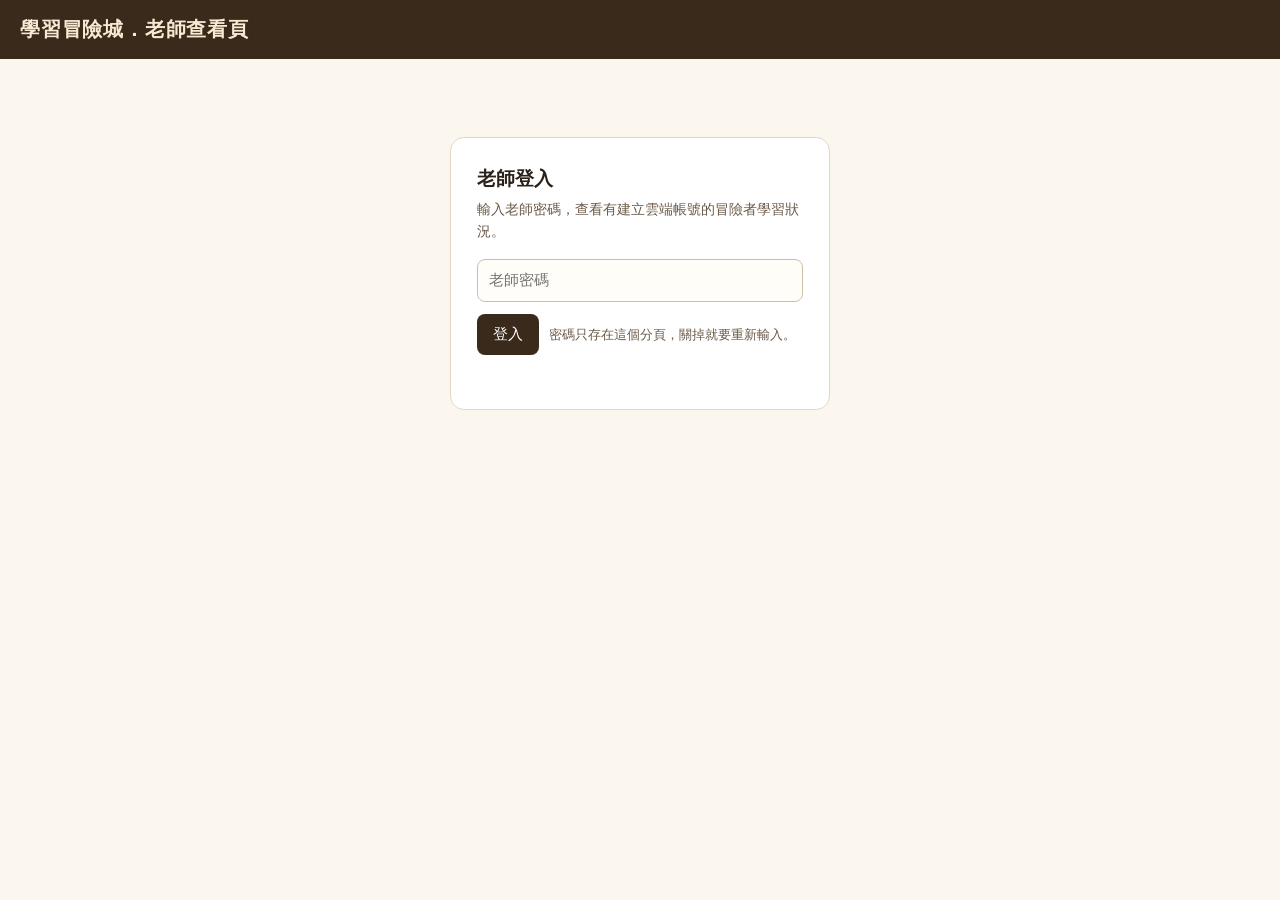
<file: teacher.html>
<!DOCTYPE html>
<html lang="zh-Hant">
<head>
<meta charset="utf-8">
<meta name="viewport" content="width=device-width, initial-scale=1">
<meta name="robots" content="noindex">
<title>學習冒險城．老師查看頁</title>
<style>
:root{--ink:#2b2118;--ink2:#6b5a48;--line:#e3d7c3;--paper:#fbf7ef;--card:#fff;--brass:#b8862a;--red:#b33a2c;--green:#3d8a4a;--blue:#2f5ea8;--amber:#d9902a;
  --math:#2f5ea8;--chinese:#3d8a4a;--english:#1f8a9a;--science:#7a4fb0;--social:#b8642a}
*{box-sizing:border-box}
body{margin:0;font-family:"Noto Sans TC","PingFang TC","Microsoft JhengHei",system-ui,sans-serif;color:var(--ink);background:var(--paper);line-height:1.55;font-size:15px}
header{background:#3a2a1c;color:#f6ead2;padding:14px 20px;display:flex;align-items:center;gap:14px;flex-wrap:wrap}
header h1{margin:0;font-size:20px;letter-spacing:.04em}
header .sp{flex:1}
header button{background:transparent;color:#f6ead2;border:1px solid #8a6a44;border-radius:8px;padding:6px 12px;font:inherit;font-size:14px;cursor:pointer}
header button:hover{background:#4d3826}
main{max-width:1180px;margin:0 auto;padding:18px 16px 60px}
.login{max-width:380px;margin:60px auto;background:var(--card);border:1px solid var(--line);border-radius:14px;padding:26px}
.login h2{margin:0 0 6px;font-size:19px}
.login p{margin:0 0 16px;color:var(--ink2);font-size:14px}
input[type=password],input[type=text],input[type=search]{width:100%;font:inherit;padding:9px 11px;border:1px solid #cdbfa7;border-radius:8px;background:#fffdf8}
.btn{font:inherit;border:0;border-radius:8px;padding:9px 16px;background:#3a2a1c;color:#fff;cursor:pointer}
.btn:disabled{opacity:.5;cursor:default}
.btn.ghost{background:transparent;color:var(--ink);border:1px solid #cdbfa7}
.err{color:var(--red);font-size:14px;min-height:20px;margin-top:8px}
.kpis{display:grid;grid-template-columns:repeat(auto-fit,minmax(170px,1fr));gap:12px;margin-bottom:16px}
.kpi{background:var(--card);border:1px solid var(--line);border-radius:12px;padding:12px 14px}
.kpi .v{font-size:26px;font-weight:700;font-variant-numeric:tabular-nums}
.kpi .l{font-size:13px;color:var(--ink2)}
.toolbar{display:flex;gap:10px;align-items:center;flex-wrap:wrap;margin:6px 0 10px}
.toolbar input{max-width:260px}
.toolbar .note{color:var(--ink2);font-size:13px;flex:1;min-width:200px}
.seg{display:inline-flex;border:1px solid #cdbfa7;border-radius:8px;overflow:hidden}
.seg button{font:inherit;font-size:14px;border:0;background:#fffdf8;padding:6px 12px;cursor:pointer;color:var(--ink)}
.seg button[aria-pressed=true]{background:#3a2a1c;color:#fff}
.tablewrap{overflow-x:auto;background:var(--card);border:1px solid var(--line);border-radius:12px}
table{border-collapse:collapse;width:100%;min-width:860px}
th,td{padding:9px 10px;border-bottom:1px solid #efe6d6;text-align:left;vertical-align:middle;white-space:nowrap}
th{font-size:13px;color:var(--ink2);font-weight:600;background:#f7f0e2;cursor:pointer;user-select:none;position:sticky;top:0}
th.sorted::after{content:" ▾"}th.sorted.asc::after{content:" ▴"}
tbody tr{cursor:pointer}
tbody tr:hover{background:#fbf3e3}
td.num{text-align:right;font-variant-numeric:tabular-nums}
.who b{display:block}.who small{color:var(--ink2)}
.tag{display:inline-block;font-size:12px;padding:1px 7px;border-radius:99px;background:#efe6d6;color:var(--ink2)}
.tag.jh{background:#e3ecf8;color:var(--blue)}
.dot{display:inline-block;width:8px;height:8px;border-radius:50%;margin-right:5px;vertical-align:1px}
.mini{display:flex;gap:4px;align-items:flex-end}
.mini .b{width:16px;background:#efe6d6;border-radius:3px;height:28px;position:relative;overflow:hidden}
.mini .b i{position:absolute;left:0;right:0;bottom:0;border-radius:3px}
.acc{font-weight:600}.acc.low{color:var(--red)}.acc.mid{color:var(--amber)}.acc.hi{color:var(--green)}
.empty{padding:30px;text-align:center;color:var(--ink2)}
/* detail drawer */
.veil{position:fixed;inset:0;background:rgba(30,20,10,.35);display:flex;justify-content:flex-end;z-index:10}
.drawer{width:min(760px,100%);height:100%;background:var(--paper);overflow-y:auto;padding:18px 20px 60px;box-shadow:-6px 0 24px rgba(0,0,0,.2)}
.drawer h2{margin:0;font-size:21px}
.drawer .sub{color:var(--ink2);font-size:14px;margin:2px 0 14px}
.drawer h3{font-size:16px;margin:22px 0 8px;padding-bottom:4px;border-bottom:2px solid var(--line)}
.close{float:right}
.subj{background:var(--card);border:1px solid var(--line);border-radius:12px;padding:10px 12px;margin-bottom:10px}
.subj .hd{display:flex;align-items:center;gap:4px 8px;font-weight:700;margin-bottom:6px;flex-wrap:wrap;white-space:nowrap}
.subj .hd span.r{white-space:normal}
.subj .hd span.r{margin-left:auto;font-weight:400;color:var(--ink2);font-size:13px}
.urow{display:grid;grid-template-columns:minmax(120px,1fr) 150px 70px;gap:8px;align-items:center;padding:4px 0;border-top:1px dashed #efe6d6;font-size:14px}
.urow:first-of-type{border-top:0}
.stages{display:flex;gap:4px}
.st{width:24px;height:24px;border-radius:6px;background:#efe6d6;color:#a99a85;font-size:11px;display:flex;align-items:center;justify-content:center;font-weight:700}
.st.ok{background:#d8ecd9;color:var(--green)}
.st.boss{border:1px dashed #c9b28a}
.st.ok.boss{border-color:var(--green)}
.weak{list-style:none;padding:0;margin:0}
.weak li{background:var(--card);border:1px solid var(--line);border-radius:10px;padding:8px 10px;margin-bottom:6px;display:flex;gap:10px;align-items:center;font-size:14px}
.weak li .acc{margin-left:auto}
.wq{background:var(--card);border:1px solid var(--line);border-left:4px solid var(--red);border-radius:10px;padding:8px 12px;margin-bottom:8px;font-size:14px}
.wq .m{color:var(--ink2);font-size:12px}
.wq .a{color:var(--green)}
.grid2{display:grid;grid-template-columns:repeat(auto-fit,minmax(150px,1fr));gap:8px}
.grid2 .kpi .v{font-size:20px}
.small{font-size:13px;color:var(--ink2)}
dialog{border:1px solid var(--line);border-radius:14px;padding:20px;max-width:360px;width:92%}
dialog h3{margin:0 0 10px}
dialog label{display:block;font-size:14px;margin:10px 0 4px}
@media (max-width:640px){header h1{font-size:17px}.urow{grid-template-columns:1fr 130px 54px}}
</style>
</head>
<body>
<header>
  <h1>學習冒險城．老師查看頁</h1>
  <span class="sp"></span>
  <span id="hdInfo" style="font-size:13px;opacity:.8"></span>
  <button type="button" id="btnReload" hidden>重新整理</button>
  <button type="button" id="btnCsv" hidden>匯出 CSV</button>
  <button type="button" id="btnPw" hidden>變更老師密碼</button>
  <button type="button" id="btnOut" hidden>登出</button>
</header>
<main id="main">
  <form class="login" id="loginForm">
    <h2>老師登入</h2>
    <p>輸入老師密碼，查看有建立雲端帳號的冒險者學習狀況。</p>
    <input type="password" id="pw" autocomplete="current-password" placeholder="老師密碼" required>
    <div style="display:flex;gap:10px;margin-top:12px;align-items:center"><button class="btn" id="loginBtn">登入</button><span class="small">密碼只存在這個分頁，關掉就要重新輸入。</span></div>
    <div class="err" id="loginErr"></div>
  </form>
</main>
<dialog id="pwDlg">
  <form method="dialog" id="pwForm">
    <h3>變更老師密碼</h3>
    <label for="pwOld">目前的密碼</label><input type="password" id="pwOld" autocomplete="current-password" required>
    <label for="pwNew">新密碼（至少 6 個字）</label><input type="password" id="pwNew" autocomplete="new-password" minlength="6" required>
    <label for="pwNew2">再輸入一次新密碼</label><input type="password" id="pwNew2" autocomplete="new-password" minlength="6" required>
    <div class="err" id="pwErr"></div>
    <div style="display:flex;gap:8px;justify-content:flex-end;margin-top:6px"><button type="button" class="btn ghost" id="pwCancel">取消</button><button class="btn" id="pwOk">變更</button></div>
  </form>
</dialog>
<script>
(()=>{
const CLOUD={url:'https://tsxbphngzuzpdddhadfw.supabase.co',key:'sb_publishable_EOXrx2SRQbFRHACqHbUUig_4e-EkgkE'};
const SUBS=[['math','數學'],['chinese','國語'],['english','英語'],['science','自然'],['social','社會']];
const SUBN=(id,lv)=>id==='chinese'&&lv==='jh'?'國文':(SUBS.find(s=>s[0]===id)||[0,id])[1];
const CLS={Knight:'騎士',Barbarian:'戰士',Mage:'魔法師',Rogue:'遊俠',Rogue_Hooded:'兜帽遊俠',Cleric:'牧師',Bard:'吟遊詩人'};
const LVN={es:'國小',jh:'國中'};
const $=id=>document.getElementById(id);
const esc=s=>String(s??'').replace(/[&<>"']/g,c=>({'&':'&amp;','<':'&lt;','>':'&gt;','"':'&quot;',"'":'&#39;'}[c]));
let PASS=null, DATA=null, ROWS=[], sortKey='updated', sortAsc=false, filt='', lvFilter='all';
const BANK={es:{},jh:{}};
async function rpc(fn,args){
  const r=await fetch(`${CLOUD.url}/rest/v1/rpc/${fn}`,{method:'POST',headers:{'apikey':CLOUD.key,'Authorization':'Bearer '+CLOUD.key,'Content-Type':'application/json'},body:JSON.stringify(args)});
  if(!r.ok) throw new Error('連線失敗（'+r.status+'）');
  return r.json();
}
async function loadBanks(){
  const jobs=[];
  for(const lv of ['es','jh']) for(const [s] of SUBS) jobs.push(fetch(`data/${lv==='jh'?'jh-':''}${s}.json`).then(r=>r.ok?r.json():null).then(d=>{BANK[lv][s]=d;}).catch(()=>{}));
  await Promise.all(jobs);
}
const banksReady=loadBanks();

/* ---------- 計算每位冒險者的學習資料 ---------- */
function levelBlock(save,lv){
  // 目前階段的資料在 save 最上層，另一階段在 save.lvStore[lv]
  const cur=save.level||'es';
  if(lv===cur) return save;
  return (save.lvStore&&save.lvStore[lv])||null;
}
function analyze(acc){
  const s=acc.save||{}; const lv=s.level||'es';
  const out={user:acc.user,name:s.name||acc.display||acc.user,lv,cls:CLS[s.cls]||'',coins:s.coins||0,updated:new Date(acc.updated),created:new Date(acc.created),
    ach:Object.keys(s.ach||{}).length,combo:s.bestCombo||0,grad:s.grad||0,daily:(s.daily&&s.daily.best)||0,levels:{}};
  for(const L of ['es','jh']){
    const B=levelBlock(s,L); if(!B) continue;
    const r={subs:{},n:0,ok:0,stages:0,total:0,stars:0,wrong:0};
    for(const [id] of SUBS){
      const D=BANK[L][id]; const units=(B[id]&&B[id].units)||{}; const st=(B.stats&&B.stats[id])||{};
      let cleared=0, stars=0; for(const u of Object.values(units)){ cleared+=Object.keys(u.cleared||{}).length; stars+=Object.values(u.stars||{}).reduce((a,b)=>a+(+b||0),0); }
      let n=0,ok=0; for(const v of Object.values(st)){ n+=v[0]||0; ok+=v[1]||0; }
      const total=D?D.units.length*5:0;
      const wrong=Object.keys(B.wrong||{}).filter(k=>k.startsWith(id+'-')).length;
      r.subs[id]={cleared,total,stars,n,ok,wrong,units,st};
      r.n+=n; r.ok+=ok; r.stages+=cleared; r.total+=total; r.stars+=stars; r.wrong+=wrong;
    }
    if(r.n||r.stages||L===lv) out.levels[L]=r;
  }
  const C=out.levels[lv]||{n:0,ok:0,stages:0,total:0,stars:0,wrong:0,subs:{}};
  Object.assign(out,{n:C.n,ok:C.ok,acc:C.n?C.ok/C.n:null,stages:C.stages,total:C.total,stars:C.stars,wrong:C.wrong,cur:C});
  return out;
}
function accCls(a){ return a==null?'':a<.6?'low':a<.8?'mid':'hi'; }
function pct(a){ return a==null?'—':Math.round(a*100)+'%'; }
function ago(d){ const m=(Date.now()-d)/6e4; if(m<1) return '剛剛'; if(m<60) return Math.round(m)+' 分鐘前'; const h=m/60; if(h<24) return Math.round(h)+' 小時前'; const dd=h/24; if(dd<30) return Math.round(dd)+' 天前'; return d.toLocaleDateString('zh-TW'); }
function fmt(d){ return d.toLocaleString('zh-TW',{month:'numeric',day:'numeric',hour:'2-digit',minute:'2-digit',hour12:false}); }

/* ---------- 總覽 ---------- */
function renderMain(){
  const rows=ROWS.filter(r=>(lvFilter==='all'||r.lv===lvFilter)&&(!filt||(r.name+r.user).toLowerCase().includes(filt)));
  const dir=sortAsc?1:-1;
  rows.sort((a,b)=>{ const va=a[sortKey], vb=b[sortKey]; if(va==null&&vb==null) return 0; if(va==null) return 1; if(vb==null) return -1; return (va>vb?1:va<vb?-1:0)*dir; });
  const week=ROWS.filter(r=>Date.now()-r.updated<7*864e5).length;
  const N=ROWS.reduce((a,r)=>a+r.n,0), OK=ROWS.reduce((a,r)=>a+r.ok,0);
  const cols=[['name','冒險者'],['lv','階段'],['updated','最後上線'],['n','答題數'],['acc','答對率'],['stages','闖過關卡'],['sub','各科進度'],['stars','星星'],['wrong','錯題本'],['coins','金幣']];
  $('main').innerHTML=`
  <div class="kpis">
    <div class="kpi"><div class="v">${ROWS.length}</div><div class="l">雲端帳號</div></div>
    <div class="kpi"><div class="v">${week}</div><div class="l">最近 7 天有上線</div></div>
    <div class="kpi"><div class="v">${N}</div><div class="l">總答題數（目前階段）</div></div>
    <div class="kpi"><div class="v acc ${accCls(N?OK/N:null)}">${pct(N?OK/N:null)}</div><div class="l">整體答對率</div></div>
  </div>
  <div class="toolbar">
    <input type="search" id="q" placeholder="搜尋冒險者或帳號" value="${esc(filt)}" aria-label="搜尋">
    <div class="seg" role="group" aria-label="學習階段">${[['all','全部'],['es','國小'],['jh','國中']].map(([k,t])=>`<button type="button" data-lv="${k}" aria-pressed="${lvFilter===k}">${t}</button>`).join('')}</div>
    <span class="note">點一位冒險者看各科細節、最弱的關卡和錯題。只包含有建立雲端帳號、而且同步過的冒險者。</span>
  </div>
  <div class="tablewrap"><table>
    <thead><tr>${cols.map(([k,t])=>`<th data-k="${k}" class="${sortKey===k?'sorted'+(sortAsc?' asc':''):''}" ${k==='sub'?'style="cursor:default"':''}>${t}</th>`).join('')}</tr></thead>
    <tbody>${rows.length?rows.map(r=>`<tr data-u="${esc(r.user)}">
      <td class="who"><b>${esc(r.name)}</b><small>帳號：${esc(r.user)}${r.cls?'．'+esc(r.cls):''}</small></td>
      <td><span class="tag ${r.lv}">${LVN[r.lv]||r.lv}</span></td>
      <td title="${fmt(r.updated)}"><span class="dot" style="background:${Date.now()-r.updated<864e5?'var(--green)':Date.now()-r.updated<7*864e5?'var(--amber)':'#c9bca6'}"></span>${ago(r.updated)}</td>
      <td class="num">${r.n}</td>
      <td class="num acc ${accCls(r.acc)}">${pct(r.acc)}</td>
      <td class="num">${r.stages}<span class="small"> / ${r.total}</span></td>
      <td><div class="mini" aria-label="各科進度">${SUBS.map(([id])=>{const x=r.cur.subs[id]||{cleared:0,total:0}; const p=x.total?x.cleared/x.total:0; return `<span class="b" title="${SUBN(id,r.lv)}：${x.cleared}/${x.total} 關"><i style="height:${Math.max(p?8:0,p*100)}%;background:var(--${id})"></i></span>`;}).join('')}</div></td>
      <td class="num">${r.stars}</td>
      <td class="num">${r.wrong}</td>
      <td class="num">${r.coins}</td></tr>`).join(''):`<tr><td colspan="10" class="empty">${ROWS.length?'沒有符合的冒險者':'目前還沒有雲端帳號'}</td></tr>`}</tbody>
  </table></div>
  <p class="small" style="margin-top:10px">各科進度長條依序是：數學、國語（國文）、英語、自然、社會。答對率是戰鬥中答題的結果（不含訓練場和每日挑戰）。</p>`;
  $('q').oninput=e=>{ filt=e.target.value.trim().toLowerCase(); const pos=e.target.selectionStart; renderMain(); const q=$('q'); q.focus(); q.setSelectionRange(pos,pos); };
  document.querySelectorAll('[data-lv]').forEach(b=>b.onclick=()=>{lvFilter=b.dataset.lv; renderMain();});
  document.querySelectorAll('th[data-k]').forEach(th=>th.onclick=()=>{ const k=th.dataset.k; if(k==='sub') return; if(sortKey===k) sortAsc=!sortAsc; else { sortKey=k; sortAsc=(k==='name'||k==='lv'); } renderMain(); });
  document.querySelectorAll('tbody tr[data-u]').forEach(tr=>tr.onclick=()=>openDetail(tr.dataset.u));
}

/* ---------- 個人細節 ---------- */
function openDetail(user){
  const r=ROWS.find(x=>x.user===user); const acc=DATA.accounts.find(a=>a.user===user); if(!r||!acc) return;
  const s=acc.save||{};
  const lvs=Object.keys(r.levels).sort((a,b)=>a===r.lv?-1:b===r.lv?1:0);
  let html=`<button type="button" class="btn ghost close" id="dClose">關閉</button>
    <h2>${esc(r.name)}</h2><div class="sub">帳號：${esc(r.user)}．${r.cls||'—'}．目前階段：${LVN[r.lv]}．建立於 ${fmt(r.created)}．最後上線 ${fmt(r.updated)}</div>
    <div class="grid2">
      <div class="kpi"><div class="v">${r.n}</div><div class="l">答題數</div></div>
      <div class="kpi"><div class="v acc ${accCls(r.acc)}">${pct(r.acc)}</div><div class="l">答對率</div></div>
      <div class="kpi"><div class="v">${r.stages}<span class="small"> / ${r.total}</span></div><div class="l">闖過關卡</div></div>
      <div class="kpi"><div class="v">${r.combo}</div><div class="l">最佳連擊</div></div>
      <div class="kpi"><div class="v">${r.grad}</div><div class="l">錯題複習學會</div></div>
      <div class="kpi"><div class="v">${r.ach}</div><div class="l">成就</div></div>
    </div>`;
  for(const L of lvs){
    const R=r.levels[L];
    html+=`<h3>${LVN[L]}的各科進度${L!==r.lv?'（之前玩過的階段）':''}</h3>`;
    for(const [id] of SUBS){
      const x=R.subs[id], D=BANK[L][id]; if(!D) continue;
      const a=x.n?x.ok/x.n:null;
      html+=`<div class="subj"><div class="hd"><span class="dot" style="background:var(--${id});width:10px;height:10px"></span>${SUBN(id,L)}<span class="r">闖過 ${x.cleared}/${x.total} 關．答 ${x.n} 題．答對率 <b class="acc ${accCls(a)}">${pct(a)}</b>${x.wrong?`．錯題本 ${x.wrong} 題`:''}</span></div>`;
      const touched=D.units.filter(U=>x.units[U.n]||Object.keys(x.st).some(k=>k.startsWith(U.n+'-')));
      if(!touched.length){ html+=`<div class="small">還沒開始。</div></div>`; continue; }
      for(const U of touched){
        const u=x.units[U.n]||{}; let un=0,uok=0; for(let i=0;i<5;i++){ const v=x.st[U.n+'-'+i]; if(v){un+=v[0];uok+=v[1];} }
        const ua=un?uok/un:null;
        html+=`<div class="urow"><span>${esc(U.title)}</span><span class="stages">${[1,2,3,4,5].map(n=>{const ok=u.cleared&&u.cleared[n]; const stv=u.stars&&u.stars[n]; return `<span class="st ${ok?'ok':''} ${n===5?'boss':''}" title="第 ${n} 關：${esc(U.stages[n-1][1])}${ok?'（已通過'+(stv?'，'+stv+' 星':'')+'）':''}">${ok?(stv?stv+'★':'✓'):n}</span>`;}).join('')}</span><span class="acc ${accCls(ua)}" style="text-align:right">${pct(ua)}</span></div>`;
      }
      html+=`</div>`;
    }
    // 最弱的關卡
    const weak=[];
    for(const [id] of SUBS){ const x=R.subs[id], D=BANK[L][id]; if(!D) continue;
      for(const [k,v] of Object.entries(x.st)){ if((v[0]||0)<4) continue; const [u,si]=k.split('-').map(Number); const U=D.units.find(z=>z.n===u); if(!U) continue;
        weak.push({a:v[1]/v[0],n:v[0],t:`${SUBN(id,L)}．${U.title}．第 ${si+1} 關「${U.stages[si]?U.stages[si][1]:''}」`}); } }
    weak.sort((a,b)=>a.a-b.a);
    const w3=weak.filter(w=>w.a<.8).slice(0,5);
    html+=`<h3>需要加強的關卡（${LVN[L]}）</h3>`+(w3.length?`<ul class="weak">${w3.map(w=>`<li><span>${esc(w.t)}</span><span class="small">${w.n} 題</span><span class="acc ${accCls(w.a)}">${pct(w.a)}</span></li>`).join('')}</ul>`:`<div class="small">${weak.length?'每一關的答對率都在 80% 以上。':'答題數還太少（每關至少答 4 題才列入）。'}</div>`);
    // 錯題本
    const B=levelBlock(s,L)||{}; const W=Object.entries(B.wrong||{}).map(([k,v])=>{ const [sub,u,si,qi]=k.split('-'); const D=BANK[L][sub]; const U=D&&D.units.find(z=>z.n===+u); const q=U&&U.q[+si]&&U.q[+si][+qi];
      return {sub,u:+u,si:+si,v,U,q:q&&q.q.slice(0,12)===v.h?q:null}; }).filter(x=>x.U).sort((a,b)=>(b.v.n||0)-(a.v.n||0));
    html+=`<h3>錯題本（${LVN[L]}，${W.length} 題）</h3>`+(W.length?W.slice(0,30).map(x=>`<div class="wq"><div class="m">${SUBN(x.sub,L)}．${esc(x.U.title)}．第 ${x.si+1} 關．答錯 ${x.v.n||1} 次${x.v.c?`．複習答對 ${x.v.c} 次`:''}</div>${x.q?`<div>${esc(x.q.q)}</div><div class="a">正確答案：${esc(x.q.o[0])}</div>`:`<div>${esc(x.v.h)}…（題目已更新）</div>`}</div>`).join('')+(W.length>30?`<div class="small">只列出答錯最多次的 30 題。</div>`:''):`<div class="small">錯題本是空的。答錯的題目會記在這裡，在複習中連續答對 2 次就會移除。</div>`);
  }
  const vb=document.createElement('div'); vb.className='veil'; vb.innerHTML=`<div class="drawer" role="dialog" aria-modal="true" aria-label="${esc(r.name)}的學習狀況">${html}</div>`;
  document.body.appendChild(vb); document.body.style.overflow='hidden';
  const close=()=>{ vb.remove(); document.body.style.overflow=''; document.removeEventListener('keydown',esc_); };
  const esc_=e=>{ if(e.key==='Escape') close(); };
  vb.onclick=e=>{ if(e.target===vb) close(); }; $('dClose').onclick=close; document.addEventListener('keydown',esc_);
}

/* ---------- CSV ---------- */
function csv(){
  const head=['冒險者','帳號','職業','階段','最後上線','答題數','答對題數','答對率','闖過關卡','總關卡',...SUBS.map(([id])=>SUBN(id)+'闖關'),...SUBS.map(([id])=>SUBN(id)+'答對率'),'星星','錯題本','金幣','成就','最佳連擊'];
  const lines=[head];
  for(const r of ROWS){ lines.push([r.name,r.user,r.cls,LVN[r.lv],fmt(r.updated),r.n,r.ok,pct(r.acc),r.stages,r.total,
    ...SUBS.map(([id])=>{const x=r.cur.subs[id]; return x?`${x.cleared}/${x.total}`:'';}),
    ...SUBS.map(([id])=>{const x=r.cur.subs[id]; return x&&x.n?pct(x.ok/x.n):'';}),r.stars,r.wrong,r.coins,r.ach,r.combo]); }
  const text='﻿'+lines.map(l=>l.map(v=>`"${String(v??'').replace(/"/g,'""')}"`).join(',')).join('\r\n');
  const a=document.createElement('a'); a.href=URL.createObjectURL(new Blob([text],{type:'text/csv'})); const d=new Date();
  a.download=`學習冒險城學習狀況_${d.getFullYear()}${String(d.getMonth()+1).padStart(2,'0')}${String(d.getDate()).padStart(2,'0')}.csv`; a.click(); setTimeout(()=>URL.revokeObjectURL(a.href),1000);
}

/* ---------- 登入與載入 ---------- */
async function load(pass){
  const res=await rpc('lt_teacher_overview',{p_pass:pass});
  if(res.error) throw new Error(res.error);
  await banksReady;
  PASS=pass; try{ sessionStorage.setItem('lt-teacher',pass); }catch(e){}
  DATA=res; ROWS=res.accounts.map(analyze);
  ['btnReload','btnCsv','btnPw','btnOut'].forEach(id=>$(id).hidden=false);
  $('hdInfo').textContent='更新於 '+fmt(new Date());
  renderMain();
}
$('loginForm').onsubmit=async e=>{ e.preventDefault(); $('loginBtn').disabled=true; $('loginErr').textContent='';
  try{ await load($('pw').value); }catch(err){ $('loginErr').textContent=err.message; } finally{ const b=$('loginBtn'); if(b) b.disabled=false; } };
$('btnReload').onclick=async()=>{ try{ await load(PASS); }catch(err){ alert(err.message); } };
$('btnCsv').onclick=csv;
$('btnOut').onclick=()=>{ try{ sessionStorage.removeItem('lt-teacher'); }catch(e){} location.reload(); };
$('btnPw').onclick=()=>{ $('pwErr').textContent=''; $('pwForm').reset(); $('pwDlg').showModal(); };
$('pwCancel').onclick=()=>$('pwDlg').close();
$('pwForm').onsubmit=async e=>{ e.preventDefault();
  if($('pwNew').value!==$('pwNew2').value){ $('pwErr').textContent='兩次輸入的新密碼不一樣'; return; }
  try{ const r=await rpc('lt_teacher_change_password',{p_old:$('pwOld').value,p_new:$('pwNew').value}); if(r.error) throw new Error(r.error);
    PASS=$('pwNew').value; try{ sessionStorage.setItem('lt-teacher',PASS); }catch(e){} $('pwDlg').close(); alert('老師密碼已變更。'); }
  catch(err){ $('pwErr').textContent=err.message; } };
(async()=>{ let p=null; try{ p=sessionStorage.getItem('lt-teacher'); }catch(e){} if(p){ try{ await load(p); }catch(e){ try{ sessionStorage.removeItem('lt-teacher'); }catch(_){} } } })();
window.__teacher={analyze,get ROWS(){return ROWS;},openDetail};
})();
</script>
</body>
</html>
</file>
